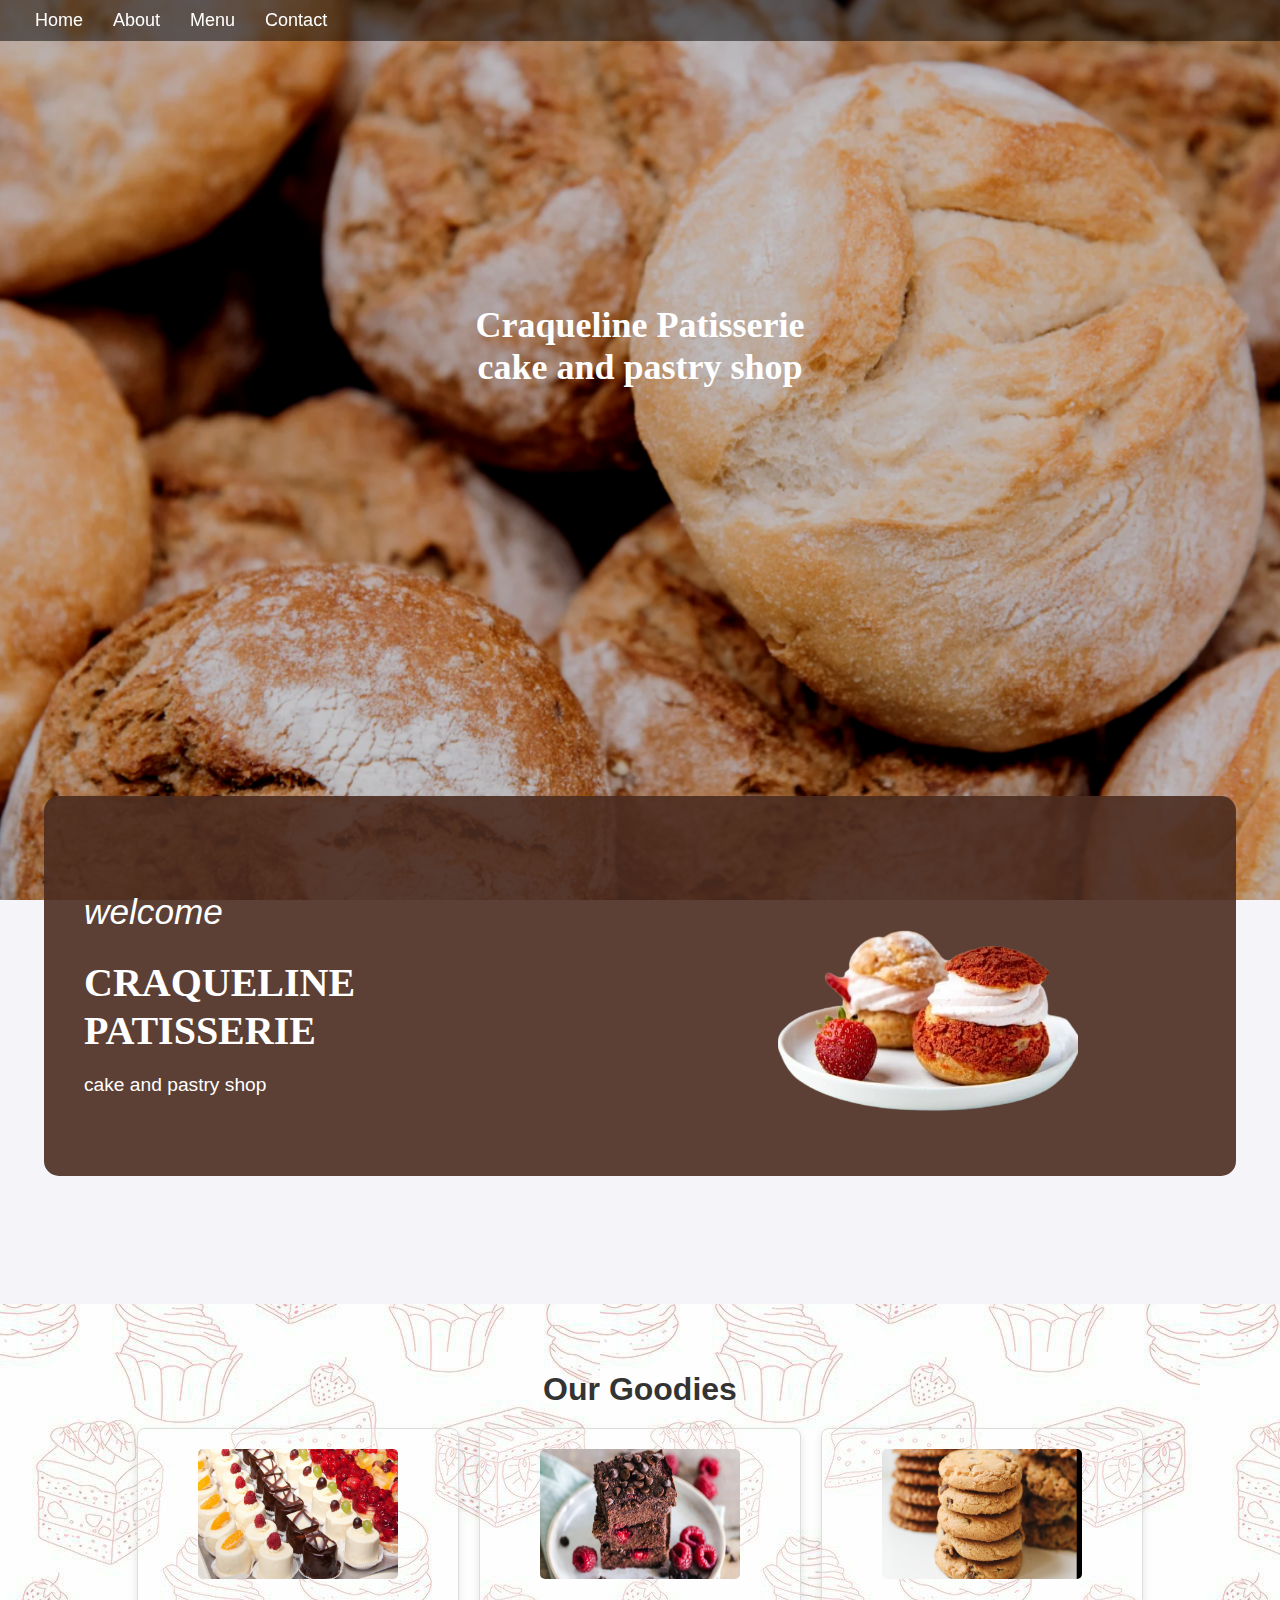
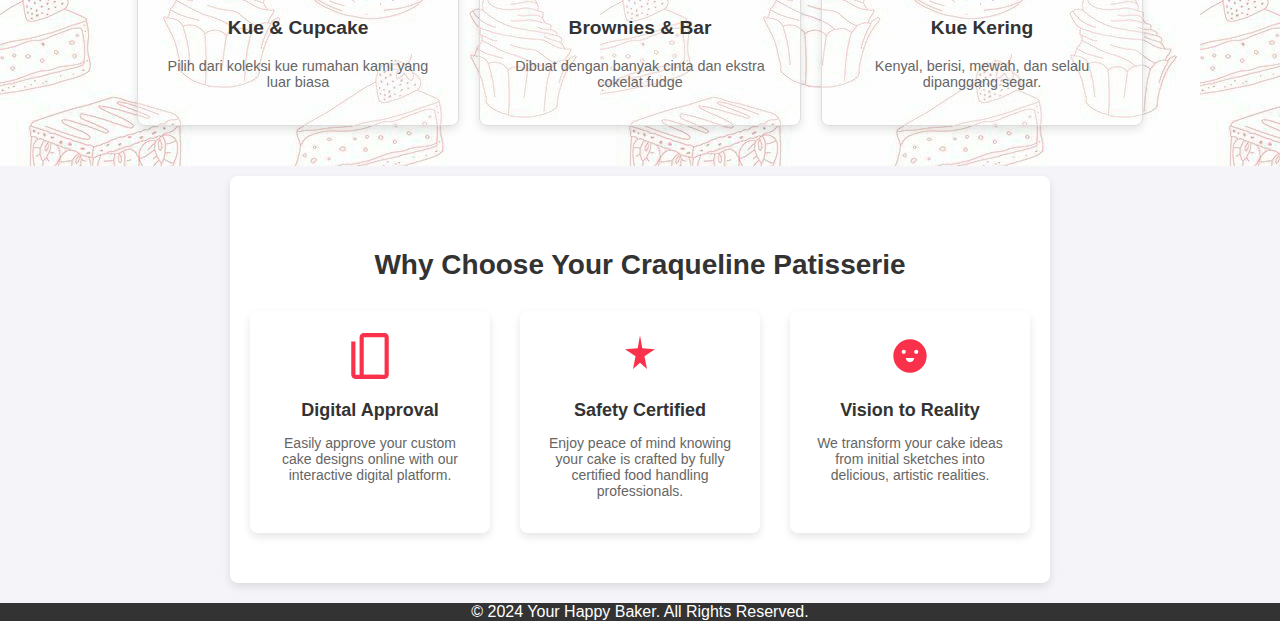
<file: index.html>
<!DOCTYPE html>
<html lang="en">
<head>
    <meta charset="UTF-8">
    <meta name="viewport" content="width=device-width, initial-scale=1.0">
    <title>Craqueline Patisserie</title>
    <link rel="stylesheet" href="https://cdnjs.cloudflare.com/ajax/libs/font-awesome/6.0.0-beta3/css/all.min.css">
    <style>
        /* Style untuk latar belakang gambar */
        body {
            font-family: 'Arial', sans-serif;
            background: url('src/img/bghome.png') no-repeat center center fixed;
            background-size: cover;
            margin: 0;
            padding: 0;
        }

        /* Style untuk navbar */
        .navbar {
            display: flex;
            justify-content: space-between;
            align-items: center;
            background: rgba(0, 0, 0, 0.5);
            padding: 10px 20px; /* Padding pada navbar */
            position: fixed;
            width: 100%;
            top: 0;
            z-index: 10;
            
        }

        .navbar ul {
            display: flex;
            list-style-type: none;
            margin: 0;
            padding: 0;
        }

        .navbar ul li {
            margin: 0 15px;
        }

        .navbar ul li a {
            color: white;
            text-decoration: none;
            font-size: 18px;
        }

        .navbar .menu-icon {
            display: none;
            color: white;
            font-size: 26px;
            cursor: pointer;
        }
        
        /* Style untuk sidebar mobile */
        #sidebar {
            position: fixed;
            top: 0;
            left: -250px; /* Ubah dari right ke left */
            width: 250px;
            height: 100%;
            background: rgba(0, 0, 0, 0.8);
            transition: left 0.3s ease; /* Ubah dari right ke left */
            padding-top: 60px;
            z-index: 9;
        }

        #sidebar ul {
            list-style: none;
            padding: 0;
        }

        #sidebar ul li {
            margin: 20px;
        }

        #sidebar ul li a {
            color: white;
            text-decoration: none;
            font-size: 20px;
            display: flex; /* Menambahkan flex untuk menyelaraskan */
            align-items: center; /* Menyelaraskan item ke tengah vertikal */
        }

        /* Style untuk main content */
        main {
            display: flex;
            flex-direction: column;
            align-items: center;
            justify-content: center;
            min-height: 100vh;
            padding-top: 80px;
            text-align: center;
            color: #333;
        }

        main h1 {
            font-size: 36px;
            font-family: 'Caveat', cursive; /* Font ala toko kue Prancis */
            color: white;
        }
        .container{
            margin-top: 200px;
            height: 100%; /* Pastikan body mengisi 100% tinggi layar */
        }

        /* Style untuk card menu */
        /* .card-container {
            display: grid;
            grid-template-columns: repeat(4, 1fr);
            gap: 20px;
            max-width: 1000px;
            margin: 20px auto;
            padding: 0 20px;
        } */

        /* .card {
            background: rgba(255, 255, 255, 0.8);
            padding: 20px;
            border-radius: 10px;
            text-align: center;
            font-size: 18px;
            color: #333;
        } */

        /* Responsive style */
        @media (max-width: 768px) {
            .navbar {
                justify-content: space-between; /* Ubah menjadi space-between */
            }
            .navbar ul {
                display: none; /* Sembunyikan menu di navbar */
            }
            .navbar .menu-icon {
                display: block; /* Tampilkan ikon menu */
            }
            .card-container {
                grid-template-columns: 1fr 1fr;
            }
        }

        @media (max-width: 480px) {
            .card-container {
                grid-template-columns: 1fr; /* Tampilkan satu kolom di mobile */
            }
        }
    </style>
    <link rel="stylesheet" href="src/css/kartu.css">
    <link rel="stylesheet" href="src/css/footer.css">
    <link rel="stylesheet" href="src/css/welcome.css">
    <link rel="stylesheet" href="src/css/as.css">
</head>
<body>
<!--//bagian 1///////////////////////////////////////////////////////////////////////////////////////////////////////////////////////////////////-->
  
    <!-- Navbar -->
    <nav class="navbar">
        <div class="menu-icon" onclick="toggleSidebar()">
            <i class="fas fa-bars"></i>
        </div>
        <ul>
            <li><a href="index.html" id="homeLink">Home</a></li>
            <li><a href="about.html">About</a></li>
            <li><a href="menu.html" id="menuLink">Menu</a></li>
            <li><a href="contact.html">Contact</a></li>
        </ul>
    </nav>

    <!-- Sidebar untuk Mobile -->
    <div id="sidebar">
        <ul>
            <li>
                <a onclick="toggleSidebar()" href="#">
                  <svg xmlns="http://www.w3.org/2000/svg" height="26" viewBox="0 -960 960 960" width="26">
                    <path fill="white" d="m256-200-56-56 224-224-224-224 56-56 224 224 224-224 56 56-224 224 224 224-56 56-224-224-224 224Z"/>
                </svg>
                
                    Close
                </a>
            </li>
            <li><a href="index.html" id="sidebarHomeLink">Home</a></li>
            <li><a href="about.html">About</a></li>
            <li><a href="menu.html" id="sidebarMenuLink">Menu</a></li>
            <li><a href="contact.html">Contact</a></li>
        </ul>
    </div>

    <!-- Main content  -->
    <main>
        <div class="container">
            <h1 id="headerContent">Craqueline Patisserie<br>cake and pastry shop</h1>
        
        </div>

 <!--// bagian 2///////////////////////////////////////////////////////////////////////////////////////////////////////////////////////////////////-->
  
         <!-- Welcome Section bagian 2 -->
         <section class="welcome-section">
            <div class="welcome-content">
                <p class="welcome-text">welcome</p>
                <h1 class="patisserie-name">CRAQUELINE<br>PATISSERIE</h1>
                <p class="tagline">cake and pastry shop</p>
            </div>
            <div class="image-container">
                <img src="src/img/kacedasboard.png" alt="Pastry Image">
            </div>
        </section>
 <!--// bagian3 ///////////////////////////////////////////////////////////////////////////////////////////////////////////////////////////////////-->
  
        <!-- card -->
        <div class="caktu">
            <h2 class="section-title">Our Goodies</h2>
            <section class="card-container">
                
                <div class="card">
                    <img src="src/img/prodak/cake.png" alt="Kue & Cupcake" class="card-img">
                    <h3>Kue & Cupcake</h3>
                    <p>Pilih dari koleksi kue rumahan kami yang <br> luar biasa</p>
                </div>
                
                <div class="card">
                    <img src="src/img/prodak/brownis.png" alt="Brownies & Bar" class="card-img">
                    <h3>Brownies & Bar</h3>
                    <p>Dibuat dengan banyak cinta dan ekstra <br> cokelat fudge</p>
                </div>
                
                <div class="card">
                    <img src="src/img/prodak/cokis.png" alt="Semua Kue Kering" class="card-img">
                    <h3>Kue Kering</h3>
                    <p>Kenyal, berisi, mewah, dan selalu dipanggang segar.</p>
                </div>
                
            </section>
        </div>
 <!--// bagian4 ///////////////////////////////////////////////////////////////////////////////////////////////////////////////////////////////////-->
 
        <div class="review">
            <h2>Why Choose Your Craqueline Patisserie</h2>
            <div class="features">
                <div class="feature-item">
                    <!-- SVG untuk Digital Approval -->
                    <svg xmlns="http://www.w3.org/2000/svg" viewBox="0 0 24 24">
                        <path d="M19 1H9C7.9 1 7 1.9 7 3V21C7 22.1 7.9 23 9 23H19C20.1 23 21 22.1 21 21V3C21 1.9 20.1 1 19 1ZM19 21H9V3H19V21Z" />
                        <path d="M5 5H3V21C3 22.1 3.9 23 5 23H17V21H5V5Z" />
                    </svg>
                    <div class="feature-title">Digital Approval</div>
                    <p class="feature-description">Easily approve your custom cake designs online with our interactive digital platform.</p>
                </div>
                <div class="feature-item">
                    <!-- SVG untuk Safety Certified -->
                    <svg xmlns="http://www.w3.org/2000/svg" viewBox="0 0 24 24">
                        <path d="M12 2L13.09 8.26L19.17 8.74L14.13 12.14L15.36 18.22L12 15.27L8.64 18.22L9.87 12.14L4.83 8.74L10.91 8.26L12 2Z" />
                    </svg>
                    <div class="feature-title">Safety Certified</div>
                    <p class="feature-description">Enjoy peace of mind knowing your cake is crafted by fully certified food handling professionals.</p>
                </div>
                <div class="feature-item">
                    <!-- SVG untuk Vision to Reality -->
                    <svg xmlns="http://www.w3.org/2000/svg" viewBox="0 0 24 24">
                        <circle cx="12" cy="12" r="8" />
                        <circle cx="9" cy="10" r="1" fill="#ffffff"/>
                        <circle cx="15" cy="10" r="1" fill="#ffffff"/>
                        <path d="M12 15C13.1 15 14 14.1 14 13H10C10 14.1 10.9 15 12 15Z" fill="#ffffff"/>
                    </svg>
                    <div class="feature-title">Vision to Reality</div>
                    <p class="feature-description">We transform your cake ideas from initial sketches into delicious, artistic realities.</p>
                </div>
            </div>
        </div>
    </main>
    <footer>
        &copy; 2024 Your Happy Baker. All Rights Reserved.
    </footer>
 <!--/////////////////////////////////////////////////////////////////////////////////////////////////////////////////////////////////////-->

    <!-- <script>
       function toggleSidebar() {
            const sidebar = document.getElementById('sidebar');
            if (sidebar.style.left === '0px') {
                sidebar.style.left = '-250px'; // Tutup sidebar
            } else {
                sidebar.style.left = '0'; // Tampilkan sidebar
            }
        }
          
    </script> -->
    <script>
        function toggleSidebar() {
            const sidebar = document.getElementById('sidebar');
            if (sidebar.style.left === '0px') {
                sidebar.style.left = '-250px'; // Tutup sidebar
            } else {
                sidebar.style.left = '0'; // Tampilkan sidebar
            }
        }
    
        // Deteksi swipe untuk menutup sidebar di perangkat mobile
        let touchStartX = 0;
        let touchEndX = 0;
    
        function handleGesture() {
            const sidebar = document.getElementById('sidebar');
            if (touchStartX - touchEndX > 50) {
                sidebar.style.left = '-250px'; // Tutup sidebar
            }
        }
    
        sidebar.addEventListener('touchstart', (e) => {
            touchStartX = e.changedTouches[0].screenX;
        });
    
        sidebar.addEventListener('touchend', (e) => {
            touchEndX = e.changedTouches[0].screenX;
            handleGesture();
        });
    
        // Event listener untuk menutup sidebar saat layar diubah ukurannya
        window.addEventListener('resize', () => {
            const sidebar = document.getElementById('sidebar');
            if (window.innerWidth > 768) { // Ukuran layar yang dianggap sebagai desktop
                sidebar.style.left = '-250px'; // Tutup sidebar jika layar lebih besar
            }
        });
    </script>
 
  
</body>
</html>
</file>
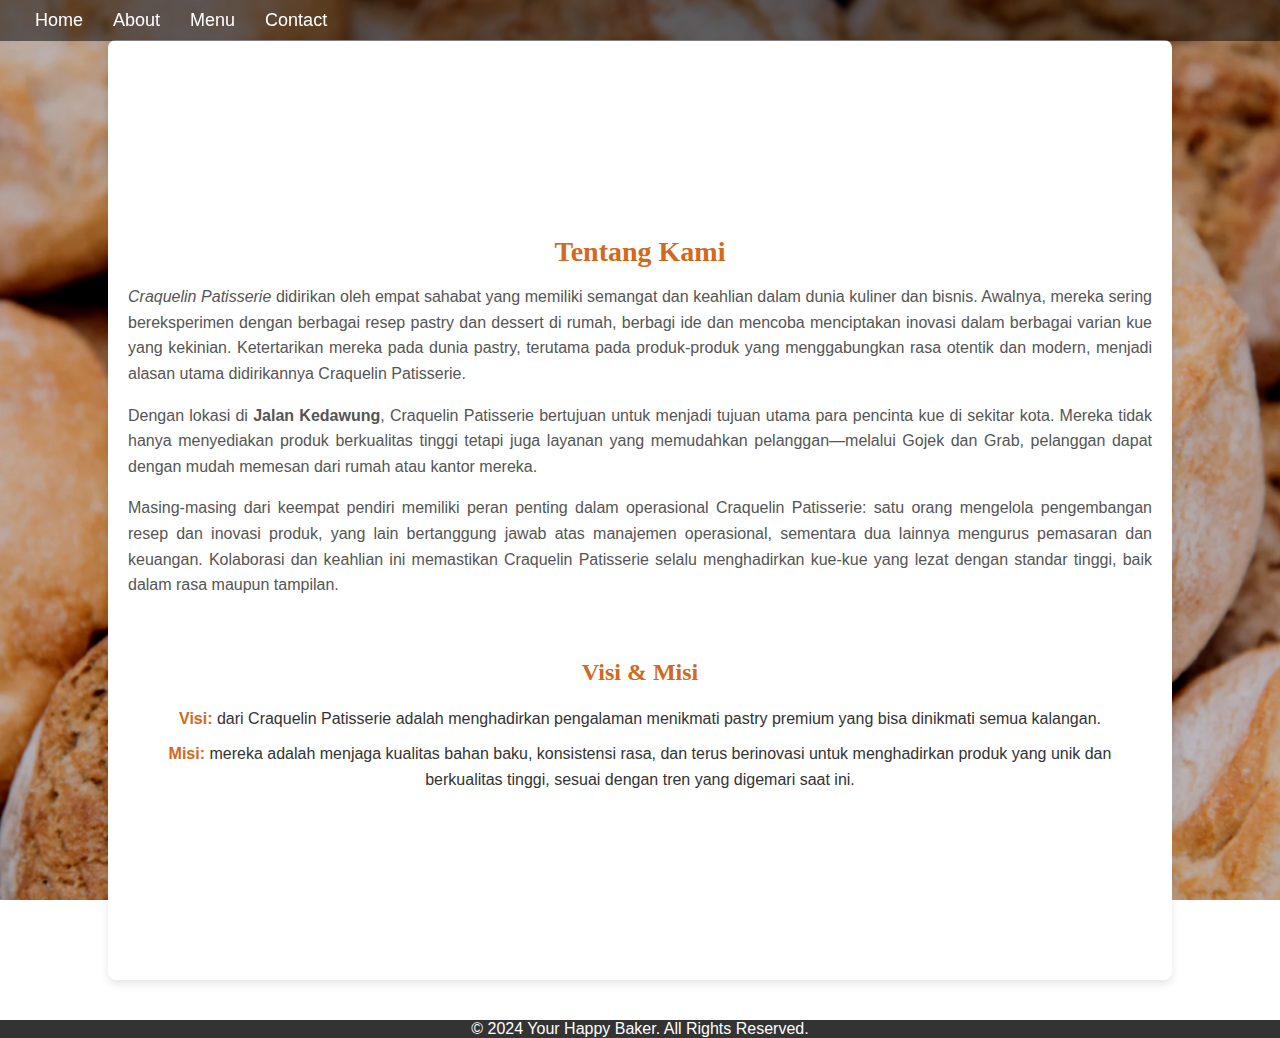
<file: about.html>
<!DOCTYPE html>
<html lang="en">
<head>
    <meta charset="UTF-8">
    <meta name="viewport" content="width=device-width, initial-scale=1.0">
    <title>Craqueline Patisserie</title>
    <link rel="stylesheet" href="https://cdnjs.cloudflare.com/ajax/libs/font-awesome/6.0.0-beta3/css/all.min.css">
    <style>
        /* Style untuk latar belakang gambar */
        body {
            font-family: 'Arial', sans-serif;
            background: url('src/img/bghome.png') no-repeat center center fixed;
            background-size: cover;
            margin: 0;
            padding: 0;
        }

        /* Style untuk navbar */
        .navbar {
            display: flex;
            justify-content: space-between;
            align-items: center;
            background: rgba(0, 0, 0, 0.5);
            padding: 10px 20px; /* Padding pada navbar */
            position: fixed;
            width: 100%;
            top: 0;
            z-index: 10;
            
        }

        .navbar ul {
            display: flex;
            list-style-type: none;
            margin: 0;
            padding: 0;
        }

        .navbar ul li {
            margin: 0 15px;
        }

        .navbar ul li a {
            color: white;
            text-decoration: none;
            font-size: 18px;
        }

        .navbar .menu-icon {
            display: none;
            color: white;
            font-size: 26px;
            cursor: pointer;
        }
        
        /* Style untuk sidebar mobile */
        #sidebar {
            position: fixed;
            top: 0;
            left: -250px; /* Ubah dari right ke left */
            width: 250px;
            height: 100%;
            background: rgba(0, 0, 0, 0.8);
            transition: left 0.3s ease; /* Ubah dari right ke left */
            padding-top: 60px;
            z-index: 9;
        }

        #sidebar ul {
            list-style: none;
            padding: 0;
        }

        #sidebar ul li {
            margin: 20px;
        }

        #sidebar ul li a {
            color: white;
            text-decoration: none;
            font-size: 20px;
            display: flex; /* Menambahkan flex untuk menyelaraskan */
            align-items: center; /* Menyelaraskan item ke tengah vertikal */
        }

        /* Style untuk main content */
        main {
            display: flex;
            flex-direction: column;
            align-items: center;
            justify-content: center;
            min-height: 100vh;
            padding-top: 80px;
            text-align: center;
            color: #333;
        }

        main h1 {
            font-size: 36px;
            font-family: 'Caveat', cursive; /* Font ala toko kue Prancis */
            color: white;
        }
        .container{
            margin-top: 200px;
            height: 100%; /* Pastikan body mengisi 100% tinggi layar */
        }

        /* Style untuk card menu */
        /* .card-container {
            display: grid;
            grid-template-columns: repeat(4, 1fr);
            gap: 20px;
            max-width: 1000px;
            margin: 20px auto;
            padding: 0 20px;
        } */

        /* .card {
            background: rgba(255, 255, 255, 0.8);
            padding: 20px;
            border-radius: 10px;
            text-align: center;
            font-size: 18px;
            color: #333;
        } */

        /* Responsive style */
        @media (max-width: 768px) {
            .navbar {
                justify-content: space-between; /* Ubah menjadi space-between */
            }
            .navbar ul {
                display: none; /* Sembunyikan menu di navbar */
            }
            .navbar .menu-icon {
                display: block; /* Tampilkan ikon menu */
            }
            .card-container {
                grid-template-columns: 1fr 1fr;
            }
        }

        @media (max-width: 480px) {
            .card-container {
                grid-template-columns: 1fr; /* Tampilkan satu kolom di mobile */
            }
        }
    </style>
    <link rel="stylesheet" href="src/css/footer.css">
    <link rel="stylesheet" href="src/css/about.css">
</head>
<body>
<!--//bagian 1///////////////////////////////////////////////////////////////////////////////////////////////////////////////////////////////////-->
  
    <!-- Navbar -->
    <nav class="navbar">
        <div class="menu-icon" onclick="toggleSidebar()">
            <i class="fas fa-bars"></i>
        </div>
        <ul>
            <li><a href="index.html" id="homeLink">Home</a></li>
            <li><a href="about.html">About</a></li>
            <li><a href="menu.html" id="menuLink">Menu</a></li>
            <li><a href="contact.html">Contact</a></li>
        </ul>
    </nav>

    <!-- Sidebar untuk Mobile -->
    <div id="sidebar">
        <ul>
            <li>
                <a onclick="toggleSidebar()" href="#">
                  <svg xmlns="http://www.w3.org/2000/svg" height="26" viewBox="0 -960 960 960" width="26">
                    <path fill="white" d="m256-200-56-56 224-224-224-224 56-56 224 224 224-224 56 56-224 224 224 224-56 56-224-224-224 224Z"/>
                </svg>
                
                    Close
                </a>
            </li>
            <li><a href="index.html" id="sidebarHomeLink">Home</a></li>
            <li><a href="about.html">About</a></li>
            <li><a href="menu.html" id="sidebarMenuLink">Menu</a></li>
            <li><a href="contact.html">Contact</a></li>
        </ul>
    </div>

    <!-- Main content  -->
    <main>
        
        <section class="about-section">
            <h1>Tentang Kami</h1>
            <p><em>Craquelin Patisserie</em> didirikan oleh empat sahabat yang memiliki semangat dan keahlian dalam dunia kuliner dan bisnis. Awalnya, mereka sering bereksperimen dengan berbagai resep pastry dan dessert di rumah, berbagi ide dan mencoba menciptakan inovasi dalam berbagai varian kue yang kekinian. Ketertarikan mereka pada dunia pastry, terutama pada produk-produk yang menggabungkan rasa otentik dan modern, menjadi alasan utama didirikannya Craquelin Patisserie.</p>
            
            <p>Dengan lokasi di <strong>Jalan Kedawung</strong>, Craquelin Patisserie bertujuan untuk menjadi tujuan utama para pencinta kue di sekitar kota. Mereka tidak hanya menyediakan produk berkualitas tinggi tetapi juga layanan yang memudahkan pelanggan—melalui Gojek dan Grab, pelanggan dapat dengan mudah memesan dari rumah atau kantor mereka.</p>
    
            <p>Masing-masing dari keempat pendiri memiliki peran penting dalam operasional Craquelin Patisserie: satu orang mengelola pengembangan resep dan inovasi produk, yang lain bertanggung jawab atas manajemen operasional, sementara dua lainnya mengurus pemasaran dan keuangan. Kolaborasi dan keahlian ini memastikan Craquelin Patisserie selalu menghadirkan kue-kue yang lezat dengan standar tinggi, baik dalam rasa maupun tampilan.</p>
        </section>

        <section class="vision-mission">
            <h1>Visi & Misi</h1>
            <p><strong>Visi:</strong> dari Craquelin Patisserie adalah menghadirkan pengalaman menikmati pastry premium yang bisa dinikmati semua kalangan.</p>
            <p><strong>Misi:</strong> mereka adalah menjaga kualitas bahan baku, konsistensi rasa, dan terus berinovasi untuk menghadirkan produk yang unik dan berkualitas tinggi, sesuai dengan tren yang digemari saat ini.</p>
        </section>
    
    </main>
    <footer>
        &copy; 2024 Your Happy Baker. All Rights Reserved.
    </footer>
 <!--/////////////////////////////////////////////////////////////////////////////////////////////////////////////////////////////////////-->

    <!-- <script>
       function toggleSidebar() {
            const sidebar = document.getElementById('sidebar');
            if (sidebar.style.left === '0px') {
                sidebar.style.left = '-250px'; // Tutup sidebar
            } else {
                sidebar.style.left = '0'; // Tampilkan sidebar
            }
        }
          
    </script> -->
    <script>
        function toggleSidebar() {
            const sidebar = document.getElementById('sidebar');
            if (sidebar.style.left === '0px') {
                sidebar.style.left = '-250px'; // Tutup sidebar
            } else {
                sidebar.style.left = '0'; // Tampilkan sidebar
            }
        }
    
        // Deteksi swipe untuk menutup sidebar di perangkat mobile
        let touchStartX = 0;
        let touchEndX = 0;
    
        function handleGesture() {
            const sidebar = document.getElementById('sidebar');
            if (touchStartX - touchEndX > 50) {
                sidebar.style.left = '-250px'; // Tutup sidebar
            }
        }
    
        sidebar.addEventListener('touchstart', (e) => {
            touchStartX = e.changedTouches[0].screenX;
        });
    
        sidebar.addEventListener('touchend', (e) => {
            touchEndX = e.changedTouches[0].screenX;
            handleGesture();
        });
    
        // Event listener untuk menutup sidebar saat layar diubah ukurannya
        window.addEventListener('resize', () => {
            const sidebar = document.getElementById('sidebar');
            if (window.innerWidth > 768) { // Ukuran layar yang dianggap sebagai desktop
                sidebar.style.left = '-250px'; // Tutup sidebar jika layar lebih besar
            }
        });
    </script>
    

</body>
</html>
</file>
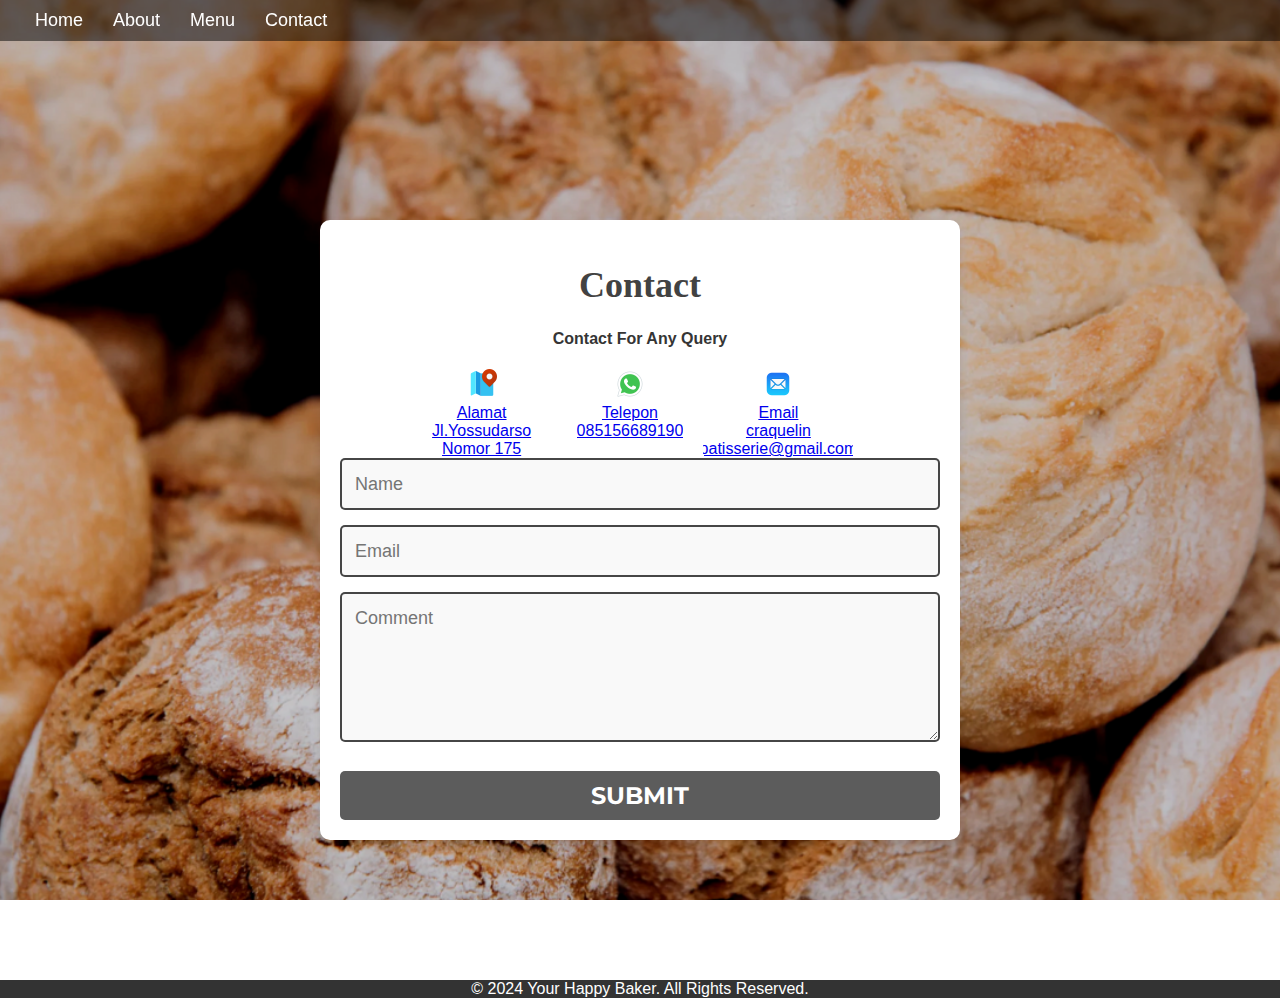
<file: contact.html>
<!DOCTYPE html>
<html lang="en">
<head>
    <meta charset="UTF-8">
    <meta name="viewport" content="width=device-width, initial-scale=1.0">
    <title>Craqueline Patisserie</title>
    <link rel="stylesheet" href="https://cdnjs.cloudflare.com/ajax/libs/font-awesome/6.0.0-beta3/css/all.min.css">
    <style>
        /* Style untuk latar belakang gambar */
        body {
            font-family: 'Arial', sans-serif;
            background: url('src/img/bghome.png') no-repeat center center fixed;
            background-size: cover;
            margin: 0;
            padding: 0;
        }

        /* Style untuk navbar */
        .navbar {
            display: flex;
            justify-content: space-between;
            align-items: center;
            background: rgba(0, 0, 0, 0.5);
            padding: 10px 20px; /* Padding pada navbar */
            position: fixed;
            width: 100%;
            top: 0;
            z-index: 10;
            
        }

        .navbar ul {
            display: flex;
            list-style-type: none;
            margin: 0;
            padding: 0;
        }

        .navbar ul li {
            margin: 0 15px;
        }

        .navbar ul li a {
            color: white;
            text-decoration: none;
            font-size: 18px;
        }

        .navbar .menu-icon {
            display: none;
            color: white;
            font-size: 26px;
            cursor: pointer;
        }
        
        /* Style untuk sidebar mobile */
        #sidebar {
            position: fixed;
            top: 0;
            left: -250px; /* Ubah dari right ke left */
            width: 250px;
            height: 100%;
            background: rgba(0, 0, 0, 0.8);
            transition: left 0.3s ease; /* Ubah dari right ke left */
            padding-top: 60px;
            z-index: 9;
        }

        #sidebar ul {
            list-style: none;
            padding: 0;
        }

        #sidebar ul li {
            margin: 20px;
        }

        #sidebar ul li a {
            color: white;
            text-decoration: none;
            font-size: 20px;
            display: flex; /* Menambahkan flex untuk menyelaraskan */
            align-items: center; /* Menyelaraskan item ke tengah vertikal */
        }

        /* Style untuk main content */
        main {
            display: flex;
            flex-direction: column;
            align-items: center;
            justify-content: center;
            min-height: 100vh;
            padding-top: 80px;
            text-align: center;
            color: #333;
        }

        main h1 {
            font-size: 36px;
            font-family: 'Caveat', cursive; /* Font ala toko kue Prancis */
            color: white;
        }
        .container{
            margin-top: 200px;
            height: 100%; /* Pastikan body mengisi 100% tinggi layar */
        }

        /* Style untuk card menu */
        /* .card-container {
            display: grid;
            grid-template-columns: repeat(4, 1fr);
            gap: 20px;
            max-width: 1000px;
            margin: 20px auto;
            padding: 0 20px;
        } */

        /* .card {
            background: rgba(255, 255, 255, 0.8);
            padding: 20px;
            border-radius: 10px;
            text-align: center;
            font-size: 18px;
            color: #333;
        } */

        /* Responsive style */
        @media (max-width: 768px) {
            .navbar {
                justify-content: space-between; /* Ubah menjadi space-between */
            }
            .navbar ul {
                display: none; /* Sembunyikan menu di navbar */
            }
            .navbar .menu-icon {
                display: block; /* Tampilkan ikon menu */
            }
            .card-container {
                grid-template-columns: 1fr 1fr;
            }
        }

        @media (max-width: 480px) {
            .card-container {
                grid-template-columns: 1fr; /* Tampilkan satu kolom di mobile */
            }
        }
    </style>
    <link rel="stylesheet" href="src/css/footer.css">
    <link rel="stylesheet" href="src/css/contact.css">
</head>
<body>
<!--//bagian 1///////////////////////////////////////////////////////////////////////////////////////////////////////////////////////////////////-->
  
    <!-- Navbar -->
    <nav class="navbar">
        <div class="menu-icon" onclick="toggleSidebar()">
            <i class="fas fa-bars"></i>
        </div>
        <ul>
            <li><a href="index.html" id="homeLink">Home</a></li>
            <li><a href="about.html">About</a></li>
            <li><a href="menu.html" id="menuLink">Menu</a></li>
            <li><a href="contact.html">Contact</a></li>
        </ul>
    </nav>

    <!-- Sidebar untuk Mobile -->
    <div id="sidebar">
        <ul>
            <li>
                <a onclick="toggleSidebar()" href="#">
                  <svg xmlns="http://www.w3.org/2000/svg" height="26" viewBox="0 -960 960 960" width="26">
                    <path fill="white" d="m256-200-56-56 224-224-224-224 56-56 224 224 224-224 56 56-224 224 224 224-56 56-224-224-224 224Z"/>
                </svg>
                
                    Close
                </a>
            </li>
            <li><a href="index.html" id="sidebarHomeLink">Home</a></li>
            <li><a href="about.html">About</a></li>
            <li><a href="menu.html" id="sidebarMenuLink">Menu</a></li>
            <li><a href="contact.html">Contact</a></li>
        </ul>
    </div>

    <!-- Main content  -->
    <main>       
        <form id="contactForm">
            <section class="contact-container">
                <h1>Contact</h1>
                <h4>Contact For Any Query</h4>
        
                <ul class="contact-list">
                    <li href="https://maps.app.goo.gl/M1nvcruBCEfdWAxc8">
                        <img  src="src/img/ico/maps30.png" alt="Lokasi"  >
                        <a href="https://maps.app.goo.gl/M1nvcruBCEfdWAxc8">Alamat <br> Jl.Yossudarso Nomor 175</a>
                    </li>
                    <li  href="https://wa.me/085156689190">
                        <img src="src/img/ico/wa30.png" alt="Telepon" >
                        <a href="https://wa.me/085156689190">Telepon <br>085156689190</a>
                    </li>
                    
                    <li  href="https://mail.google.com/mail/u/0/?view=cm&tf=1&fs=1&to=craquelinpatisserie@gmail.com">
                        <img src="src/img/ico/email30.png" alt="Surel" >
                        <a href="https://mail.google.com/mail/u/0/?view=cm&tf=1&fs=1&to=craquelinpatisserie@gmail.com">Email <br>craquelin<br>patisserie@gmail.com</a>
                    </li>
                </ul>
                
        
                <input name="name" type="text" class="feedback-input" placeholder="Name" required />   
                <input name="email" type="email" class="feedback-input" placeholder="Email" required />
                <textarea name="text" class="feedback-input" placeholder="Comment" required></textarea>
                <input type="submit" value="SUBMIT"/>
            </section> 
        </form>
        

    </main>
  <footer>
        &copy; 2024 Your Happy Baker. All Rights Reserved.
    </footer>
 <!--/////////////////////////////////////////////////////////////////////////////////////////////////////////////////////////////////////-->

    <script src="src/js/contact.js"></script>
    <script>
        function toggleSidebar() {
            const sidebar = document.getElementById('sidebar');
            if (sidebar.style.left === '0px') {
                sidebar.style.left = '-250px'; // Tutup sidebar
            } else {
                sidebar.style.left = '0'; // Tampilkan sidebar
            }
        }
    
        // Deteksi swipe untuk menutup sidebar di perangkat mobile
        let touchStartX = 0;
        let touchEndX = 0;
    
        function handleGesture() {
            const sidebar = document.getElementById('sidebar');
            if (touchStartX - touchEndX > 50) {
                sidebar.style.left = '-250px'; // Tutup sidebar
            }
        }
    
        sidebar.addEventListener('touchstart', (e) => {
            touchStartX = e.changedTouches[0].screenX;
        });
    
        sidebar.addEventListener('touchend', (e) => {
            touchEndX = e.changedTouches[0].screenX;
            handleGesture();
        });
    
        // Event listener untuk menutup sidebar saat layar diubah ukurannya
        window.addEventListener('resize', () => {
            const sidebar = document.getElementById('sidebar');
            if (window.innerWidth > 768) { // Ukuran layar yang dianggap sebagai desktop
                sidebar.style.left = '-250px'; // Tutup sidebar jika layar lebih besar
            }
        });
    </script>
    <script>
         document.getElementById('contactForm').addEventListener('submit', function(event) {
            event.preventDefault(); // Mencegah pengiriman form secara default

            // Mengambil data dari form
            const formData = new FormData(this);
            const queryString = new URLSearchParams(formData).toString();

            // Mengirim data ke Google Apps Script
            fetch(`https://script.google.com/macros/s/AKfycbzXlMW9vUJLTy5K8QPp55j393qIZg2eiMEjTZCRUMwUKw-9sHyRf729ImQ-eLTXG__7mg/exec?${queryString}`)
                .then(response => response.text())
                .then(data => {
                    console.log(data); // Menampilkan respon dari server di console
                    alert("Message sent successfully!"); // Tampilkan pesan sukses kepada pengguna
                    this.reset(); // Mengosongkan semua input dalam form
                })
                .catch(error => {
                    console.error('Error:', error);
                    alert("An error occurred while sending the message."); // Tampilkan pesan error kepada pengguna
                });
        });
    </script>
    
    

</body>
</html>
</file>
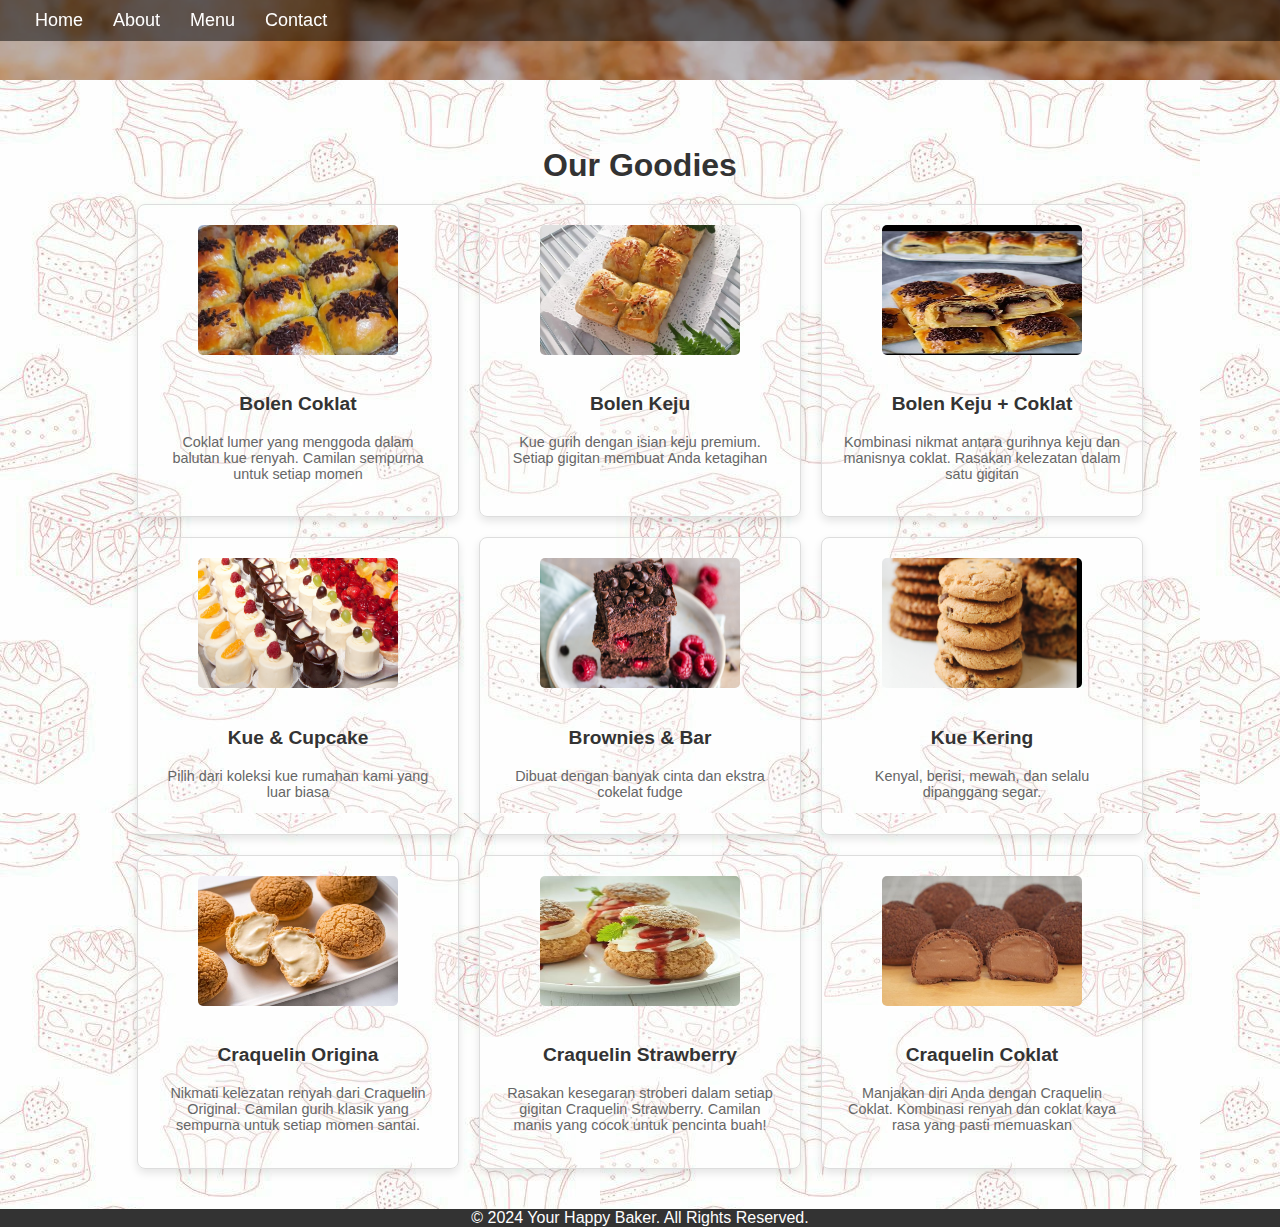
<file: menu.html>
<!DOCTYPE html>
<html lang="en">
<head>
    <meta charset="UTF-8">
    <meta name="viewport" content="width=device-width, initial-scale=1.0">
    <title>Craqueline Patisserie</title>
    <link rel="stylesheet" href="https://cdnjs.cloudflare.com/ajax/libs/font-awesome/6.0.0-beta3/css/all.min.css">
    <style>
        /* Style untuk latar belakang gambar */
        body {
            font-family: 'Arial', sans-serif;
            background: url('src/img/bghome.png') no-repeat center center fixed;
            background-size: cover;
            margin: 0;
            padding: 0;
        }

        /* Style untuk navbar */
        .navbar {
            display: flex;
            justify-content: space-between;
            align-items: center;
            background: rgba(0, 0, 0, 0.5);
            padding: 10px 20px; /* Padding pada navbar */
            position: fixed;
            width: 100%;
            top: 0;
            z-index: 10;
            
        }

        .navbar ul {
            display: flex;
            list-style-type: none;
            margin: 0;
            padding: 0;
        }

        .navbar ul li {
            margin: 0 15px;
        }

        .navbar ul li a {
            color: white;
            text-decoration: none;
            font-size: 18px;
        }

        .navbar .menu-icon {
            display: none;
            color: white;
            font-size: 26px;
            cursor: pointer;
        }
        
        /* Style untuk sidebar mobile */
        #sidebar {
            position: fixed;
            top: 0;
            left: -250px; /* Ubah dari right ke left */
            width: 250px;
            height: 100%;
            background: rgba(0, 0, 0, 0.8);
            transition: left 0.3s ease; /* Ubah dari right ke left */
            padding-top: 60px;
            z-index: 9;
        }

        #sidebar ul {
            list-style: none;
            padding: 0;
        }

        #sidebar ul li {
            margin: 20px;
        }

        #sidebar ul li a {
            color: white;
            text-decoration: none;
            font-size: 20px;
            display: flex; /* Menambahkan flex untuk menyelaraskan */
            align-items: center; /* Menyelaraskan item ke tengah vertikal */
        }

        /* Style untuk main content */
        main {
            display: flex;
            flex-direction: column;
            align-items: center;
            justify-content: center;
            min-height: 100vh;
            padding-top: 80px;
            text-align: center;
            color: #333;
        }

        main h1 {
            font-size: 36px;
            font-family: 'Caveat', cursive; /* Font ala toko kue Prancis */
            color: white;
        }
        .container{
            margin-top: 200px;
            height: 100%; /* Pastikan body mengisi 100% tinggi layar */
        }

        /* Style untuk card menu */
        /* .card-container {
            display: grid;
            grid-template-columns: repeat(4, 1fr);
            gap: 20px;
            max-width: 1000px;
            margin: 20px auto;
            padding: 0 20px;
        } */

        /* .card {
            background: rgba(255, 255, 255, 0.8);
            padding: 20px;
            border-radius: 10px;
            text-align: center;
            font-size: 18px;
            color: #333;
        } */

        /* Responsive style */
        @media (max-width: 768px) {
            .navbar {
                justify-content: space-between; /* Ubah menjadi space-between */
            }
            .navbar ul {
                display: none; /* Sembunyikan menu di navbar */
            }
            .navbar .menu-icon {
                display: block; /* Tampilkan ikon menu */
            }
            .card-container {
                grid-template-columns: 1fr 1fr;
            }
        }

        @media (max-width: 480px) {
            .card-container {
                grid-template-columns: 1fr; /* Tampilkan satu kolom di mobile */
            }
        }
    </style>
    <link rel="stylesheet" href="src/css/kartu.css">
    <link rel="stylesheet" href="src/css/footer.css">
</head>
<body>
<!--//bagian 1///////////////////////////////////////////////////////////////////////////////////////////////////////////////////////////////////-->
  
    <!-- Navbar -->
    <nav class="navbar">
        <div class="menu-icon" onclick="toggleSidebar()">
            <i class="fas fa-bars"></i>
        </div>
        <ul>
            <li><a href="index.html" id="homeLink">Home</a></li>
            <li><a href="about.html">About</a></li>
            <li><a href="menu.html" id="menuLink">Menu</a></li>
            <li><a href="contact.html">Contact</a></li>
        </ul>
    </nav>

    <!-- Sidebar untuk Mobile -->
    <div id="sidebar">
        <ul>
            <li>
                <a onclick="toggleSidebar()" href="#">
                  <svg xmlns="http://www.w3.org/2000/svg" height="26" viewBox="0 -960 960 960" width="26">
                    <path fill="white" d="m256-200-56-56 224-224-224-224 56-56 224 224 224-224 56 56-224 224 224 224-56 56-224-224-224 224Z"/>
                </svg>
                
                    Close
                </a>
            </li>
            <li><a href="index.html" id="sidebarHomeLink">Home</a></li>
            <li><a href="about.html">About</a></li>
            <li><a href="menu.html" id="sidebarMenuLink">Menu</a></li>
            <li><a href="contact.html">Contact</a></li>
        </ul>
    </div>


    <!-- Main content  -->
    <main>
      
 <!--// bagian3 ///////////////////////////////////////////////////////////////////////////////////////////////////////////////////////////////////-->
  
        <!-- card -->
        <section class="caktu" style="margin-top: 0;">
            <h2 class="section-title">Our Goodies</h2>
            <section class="card-container">
                
                <div class="card">
                    <img src="src/img/prodak/coklat.jpg" alt="Cakes & Cupcakes" class="card-img">
                    <h3>Bolen Coklat</h3>
                    <p>Coklat lumer yang menggoda dalam balutan kue renyah. Camilan sempurna untuk setiap momen</p>
                </div>

               
                <div class="card">
                    <img src="src/img/prodak/keju.jpg" alt="Brownies & Bars" class="card-img">
                    <h3>Bolen Keju</h3>
                    <p>Kue gurih dengan isian keju premium. Setiap gigitan membuat Anda ketagihan</p>
                </div>

               
                <div class="card">
                    <img src="src/img/prodak/coklatkeju.jpg" alt="All Cookies" class="card-img" >
                    <h3>Bolen Keju + Coklat</h3>
                    <p>Kombinasi nikmat antara gurihnya keju dan manisnya coklat. Rasakan kelezatan dalam satu gigitan</p>
                </div>
                    <!-- 1 -->
                    <div class="card">
                        <img src="src/img/prodak/cake.png" alt="Kue & Cupcake" class="card-img">
                        <h3>Kue & Cupcake</h3>
                        <p>Pilih dari koleksi kue rumahan kami yang <br> luar biasa</p>
                    </div>
                    
                    <div class="card">
                        <img src="src/img/prodak/brownis.png" alt="Brownies & Bar" class="card-img">
                        <h3>Brownies & Bar</h3>
                        <p>Dibuat dengan banyak cinta dan ekstra <br> cokelat fudge</p>
                    </div>
                    
                    <div class="card">
                        <img src="src/img/prodak/cokis.png" alt="Semua Kue Kering" class="card-img">
                        <h3>Kue Kering</h3>
                        <p>Kenyal, berisi, mewah, dan selalu dipanggang segar.</p>
                    </div>
                    
                    <!-- 2 -->
                <div class="card">
                    <img src="src/img/prodak/originalCraquelin.jpg" alt="Cakes & Cupcakes" class="card-img">
                    <h3>Craquelin Origina</h3>
                    <p>Nikmati kelezatan renyah dari Craquelin Original. Camilan gurih klasik yang sempurna untuk setiap momen santai.</p>
                </div>

               
                <div class="card">
                    <img src="src/img/prodak/strobery.jpg" alt="Brownies & Bars" class="card-img">
                    <h3>Craquelin Strawberry</h3>
                    <p>Rasakan kesegaran stroberi dalam setiap gigitan Craquelin Strawberry. Camilan manis yang cocok untuk pencinta buah!</p>
                </div>

               
                <div class="card">
                    <img src="src/img/prodak/coklatCraquelin.jpg" alt="All Cookies" class="card-img">
                    <h3>Craquelin Coklat</h3>
                    <p> Manjakan diri Anda dengan Craquelin Coklat. Kombinasi renyah dan coklat kaya rasa yang pasti memuaskan</p>
                </div>
                <!-- 3 -->
            </section>
        </section>
    </main>
    <footer>
        &copy; 2024 Your Happy Baker. All Rights Reserved.
    </footer>
 <!--/////////////////////////////////////////////////////////////////////////////////////////////////////////////////////////////////////-->

    <!-- <script>
       function toggleSidebar() {
            const sidebar = document.getElementById('sidebar');
            if (sidebar.style.left === '0px') {
                sidebar.style.left = '-250px'; // Tutup sidebar
            } else {
                sidebar.style.left = '0'; // Tampilkan sidebar
            }
        }
          
    </script> -->
    <script>
        function toggleSidebar() {
            const sidebar = document.getElementById('sidebar');
            if (sidebar.style.left === '0px') {
                sidebar.style.left = '-250px'; // Tutup sidebar
            } else {
                sidebar.style.left = '0'; // Tampilkan sidebar
            }
        }
    
        // Deteksi swipe untuk menutup sidebar di perangkat mobile
        let touchStartX = 0;
        let touchEndX = 0;
    
        function handleGesture() {
            const sidebar = document.getElementById('sidebar');
            if (touchStartX - touchEndX > 50) {
                sidebar.style.left = '-250px'; // Tutup sidebar
            }
        }
    
        sidebar.addEventListener('touchstart', (e) => {
            touchStartX = e.changedTouches[0].screenX;
        });
    
        sidebar.addEventListener('touchend', (e) => {
            touchEndX = e.changedTouches[0].screenX;
            handleGesture();
        });
    
        // Event listener untuk menutup sidebar saat layar diubah ukurannya
        window.addEventListener('resize', () => {
            const sidebar = document.getElementById('sidebar');
            if (window.innerWidth > 768) { // Ukuran layar yang dianggap sebagai desktop
                sidebar.style.left = '-250px'; // Tutup sidebar jika layar lebih besar
            }
        });
    </script>
    

</body>
</html>
</file>
<file: src/css/kartu.css>
/* Style dasar untuk body */
body {
    font-family: Arial, sans-serif;
    margin: 0;
    padding: 0;
    background-color: #f4f4f9;
}

/* Style untuk div pembungkus utama */
.caktu {
    background-image: url(../img/bgcard.jpg);
    padding: 40px 0; /* Jarak atas dan bawah */
    text-align: center; /* Center align untuk teks */
    width: 100%; /* Lebar penuh */
    margin: 0; /* Menghapus margin */
    box-sizing: border-box;
}


.section-title {
    font-size: 2rem;
    color: #333;
    margin-bottom: 20px;
}

.card-container {
    display: flex;
    justify-content: center;
    gap: 20px;
    max-width: 1200px;
    margin: 0 auto; /* Center align card container */
    flex-wrap: wrap; /* Memungkinkan kartu untuk membungkus ke baris baru */
}

.card {
    background-color: #ffffff4b;
    border: 1px solid #ddd;
    border-radius: 8px;
    padding: 20px;
    text-align: center;
    flex: 1 1 calc(30% - 20px); /* Membuat kartu responsif, 3 kartu per baris */
    max-width: 280px; /* Setel lebar maksimum kartu */
    box-shadow: 0px 4px 8px rgba(0, 0, 0, 0.1);
}
.habis{
    background-color: #333 !important;
}

.card img {
    width: 100%;
    height: auto;
    border-radius: 5px;
    margin-bottom: 15px;
    width: 200px;
    height: 130px;
}

.card h3 {
    font-size: 1.2rem;
    color: #333;
}

.card p {
    color: #666;
    font-size: 0.9rem;
}

/* Responsive untuk layar kecil */
@media (max-width: 768px) {
    .card {
        flex: 1 1 calc(30% - 20px); /* 2 kartu per baris */
    }

}

@media (max-width: 494px) {
    .card-container {
        flex-direction: column; /* Menyusun kartu dalam satu kolom pada layar kecil */
        align-items: center; /* Rata tengah untuk kartu */
    }
    .card {
        flex: 1 1 50%; /* Kartu akan memenuhi lebar penuh */
    }
}

@media (max-width: 400px) {
    .card {
        width: 100%; /* Kartu akan memenuhi lebar penuh pada ukuran layar terkecil */
    }

}
</file>
<file: src/css/footer.css>
footer {
    text-align: center;
    background-color: #333;
    color: #ffffff;
}
</file>
<file: src/css/welcome.css>
/* Welcome section layout */
.welcome-section {
    display: flex;
    align-items: center;
    justify-content: space-between;
    width: 90%;
    max-width: 90%;
    padding: 20px;
    background-color: rgba(75, 44, 32, 0.9); /* Dark background with transparency */
    border-radius: 15px;
    color: #fff;
    margin-top: 30%;
    margin-bottom: 10%;
    background-size: cover;
    background-position: center;
}

/* Desktop layout: text on the left, image on the right */
.welcome-content {
    flex: 1;
    max-width: 50%; /* Restricts the text area to the left half */
    padding: 20px;
    text-align: left;
}

.image-container {
    flex: 1;
    max-width: 50%; /* Restricts the image to the right half */
    padding: 20px;
    display: flex;
    justify-content: center;
    align-items: center;
}

.image-container img {
    width: 100%;
    max-width: 300px; /* Optional max-width for the image */
    border-radius: 10px;
}

/* Text styling */
.welcome-text {
    font-size: 2.2rem;
    font-style: italic;
    margin-bottom: 10px;
}

.patisserie-name {
    font-size: 2.5rem;
    font-weight: bold;
    line-height: 1.2;
    margin-bottom: 10px;
}

.tagline {
    font-size: 1.2rem;
}
@media (max-width: 768px) { /* Mobile devices */
    .welcome-section {
        flex-direction: column; /* Stack content vertically */
        text-align: center;
        justify-content:center;
    }

    .welcome-content, .image-container {
        max-width: 100%; /* Full width for both text and image */
    }

    .welcome-content {
        margin-bottom: 20px; /* Space between text and image */
    }

    .patisserie-name {
        margin-bottom: 5px; /* Additional space below the title */
    }
}
</file>
<file: src/css/as.css>
.review {
    margin-top: 10px;
    text-align: center;
    padding: 50px 20px;
    background-color: #ffffff;
    margin-bottom: 20px; /* Menambah jarak dengan footer */
    box-shadow: 0 4px 8px rgba(0, 0, 0, 0.1);
    border-radius: 8px;
}

h2 {
    font-size: 28px;
    margin-bottom: 30px;
    color: #333;
}

.features {
    display: flex;
    justify-content: center;
    gap: 30px;
    flex-wrap: wrap;
}

.feature-item {
    flex: 1;
    max-width: 200px;
    text-align: center;
    padding: 20px;
    background-color: #ffffff;
    border-radius: 8px;
    box-shadow: 0 4px 8px rgba(0, 0, 0, 0.1);
}

.feature-item svg {
    width: 50px;
    height: 50px;
    fill: #fa314a;
    margin-bottom: 15px;
}

.feature-title {
    font-size: 18px;
    font-weight: bold;
    color: #333;
    margin-bottom: 10px;
}

.feature-description {
    font-size: 14px;
    color: #666;
}
</file>
<file: src/css/about.css>
/* Main Section Styling */
main {
    max-width: 80%;
    margin: 40px auto; /* Centers content horizontally */
    padding: 20px;
    background-color: #ffffff;
    box-shadow: 0 4px 8px rgba(0, 0, 0, 0.1);
    border-radius: 8px;
}

/* Section Header */
.about-section h1, .vision-mission h1 {
    font-size: 28px;
    color: #d2691e; /* Brown color for patisserie theme */
    text-align: center;
    margin-bottom: 10px;
}

/* About Section Paragraphs */
.about-section p {
    font-size: 16px;
    line-height: 1.6;
    text-align: justify;
    margin-bottom: 15px;
    color: #555;
}

/* Vision & Mission Styling */
.vision-mission {
    text-align: center; /* Center-aligns content for desktop and mobile */
    margin-top: 30px;
}

.vision-mission h1 {
    font-size: 24px;
    color: #d2691e;
    text-align: center;
    margin-bottom: 20px;
}

.vision-mission p {
    font-size: 16px;
    line-height: 1.6;
    margin: 10px 0;
    color: #333;
}

.vision-mission p strong {
    color: #d2691e;
}

/* Responsiveness */
@media (max-width: 768px) {
    main {
        padding: 15px;
        margin: 10px auto; /* Centers main section horizontally on mobile */
    }

    .about-section h1, .vision-mission h1 {
        font-size: 24px;
    }

    .about-section p, .vision-mission p {
        font-size: 14px;
    }

    /* Ensure center alignment on mobile */
    .about-section, .vision-mission {
        text-align: center;
    }
}
</file>
<file: src/css/contact.css>
@import url('https://fonts.googleapis.com/css?family=Montserrat:400,700');

/* Style untuk form */
form {
    max-width: 50%;
    margin: 20px auto;
    background-color: rgba(255, 255, 255, 0.048);
    border-radius: 10px;
    padding: 20px;
    box-shadow: 0px 4px 10px rgba(0, 0, 0, 0.1);
    box-sizing: border-box;
    color: rgb(53, 53, 53);
    background-color: white;
}

form h1 {
    color: #424242;
}

/* Input dan Textarea */
.feedback-input {
    color: #333;
    font-family: Helvetica, Arial, sans-serif;
    font-weight: 500;
    font-size: 18px;
    border-radius: 5px;
    line-height: 22px;
    background-color: #f9f9f9;
    border: 2px solid #3b3b3bf1;
    transition: all 0.3s;
    padding: 13px;
    margin-bottom: 15px;
    width: 100%;
    box-sizing: border-box;
    outline: none;
}

.feedback-input:focus {
    border: 2px solid #424040;
    background-color: #fff;
}

/* Textarea Styling */
textarea {
    height: 150px;
    line-height: 1.5;
    resize: vertical;
}

/* Tombol Submit */
[type="submit"] {
    font-family: 'Montserrat', Arial, Helvetica, sans-serif;
    width: 100%;
    background: #5c5c5c;
    border-radius: 5px;
    border: 0;
    cursor: pointer;
    color: white;
    font-size: 24px;
    padding: 10px 0;
    transition: all 0.3s;
    font-weight: 700;
    margin-top: 10px;
}

[type="submit"]:hover {
    background: #686868;
}

/* Responsivitas */
@media (max-width: 780px) {
    form {
        max-width: 90%;
        padding: 15px;
        margin: 10px;
    }
}

@media (max-width: 480px) {
    form {
        max-width: 90%;
        padding: 15px;
        margin: 10px;
    }

    .feedback-input {
        font-size: 16px;
        padding: 10px;
    }

    [type="submit"] {
        font-size: 20px;
    }
}



.contact-list {
    list-style-type: none; /* Menghilangkan bullet points pada list */
    display: flex; /* Menampilkan elemen secara horizontal */
    padding: 0; /* Menghilangkan padding default */
    margin: 0; /* Menghilangkan margin default */
    justify-content: center; /* Memusatkan seluruh daftar secara horizontal */
}

.contact-list li {
    max-width: 150px; /* Atur lebar maksimum untuk setiap item */
    overflow: hidden; /* Menghilangkan teks yang melebihi lebar */
    text-overflow: ellipsis; /* Menambahkan tanda "..." pada akhir teks yang terpotong */
    display: flex; /* Mengatur elemen di dalam li agar inline */
    flex-direction: column; /* Mengatur gambar di atas teks */
    align-items: center; /* Menyelaraskan item di tengah secara horizontal */
    text-align: center; /* Menyelaraskan teks di tengah */
    margin-right: 20px; /* Memberi jarak antar item */
    white-space: normal; /* Memungkinkan teks untuk membungkus ke baris berikutnya */
}

.contact-list img {
    max-width: 50%; /* Membuat gambar mengecil otomatis sesuai kontainer */
    height: auto; /* Menjaga proporsi gambar */
    margin-bottom: 5px; /* Memberi jarak antara gambar dan teks */
}
</file>
